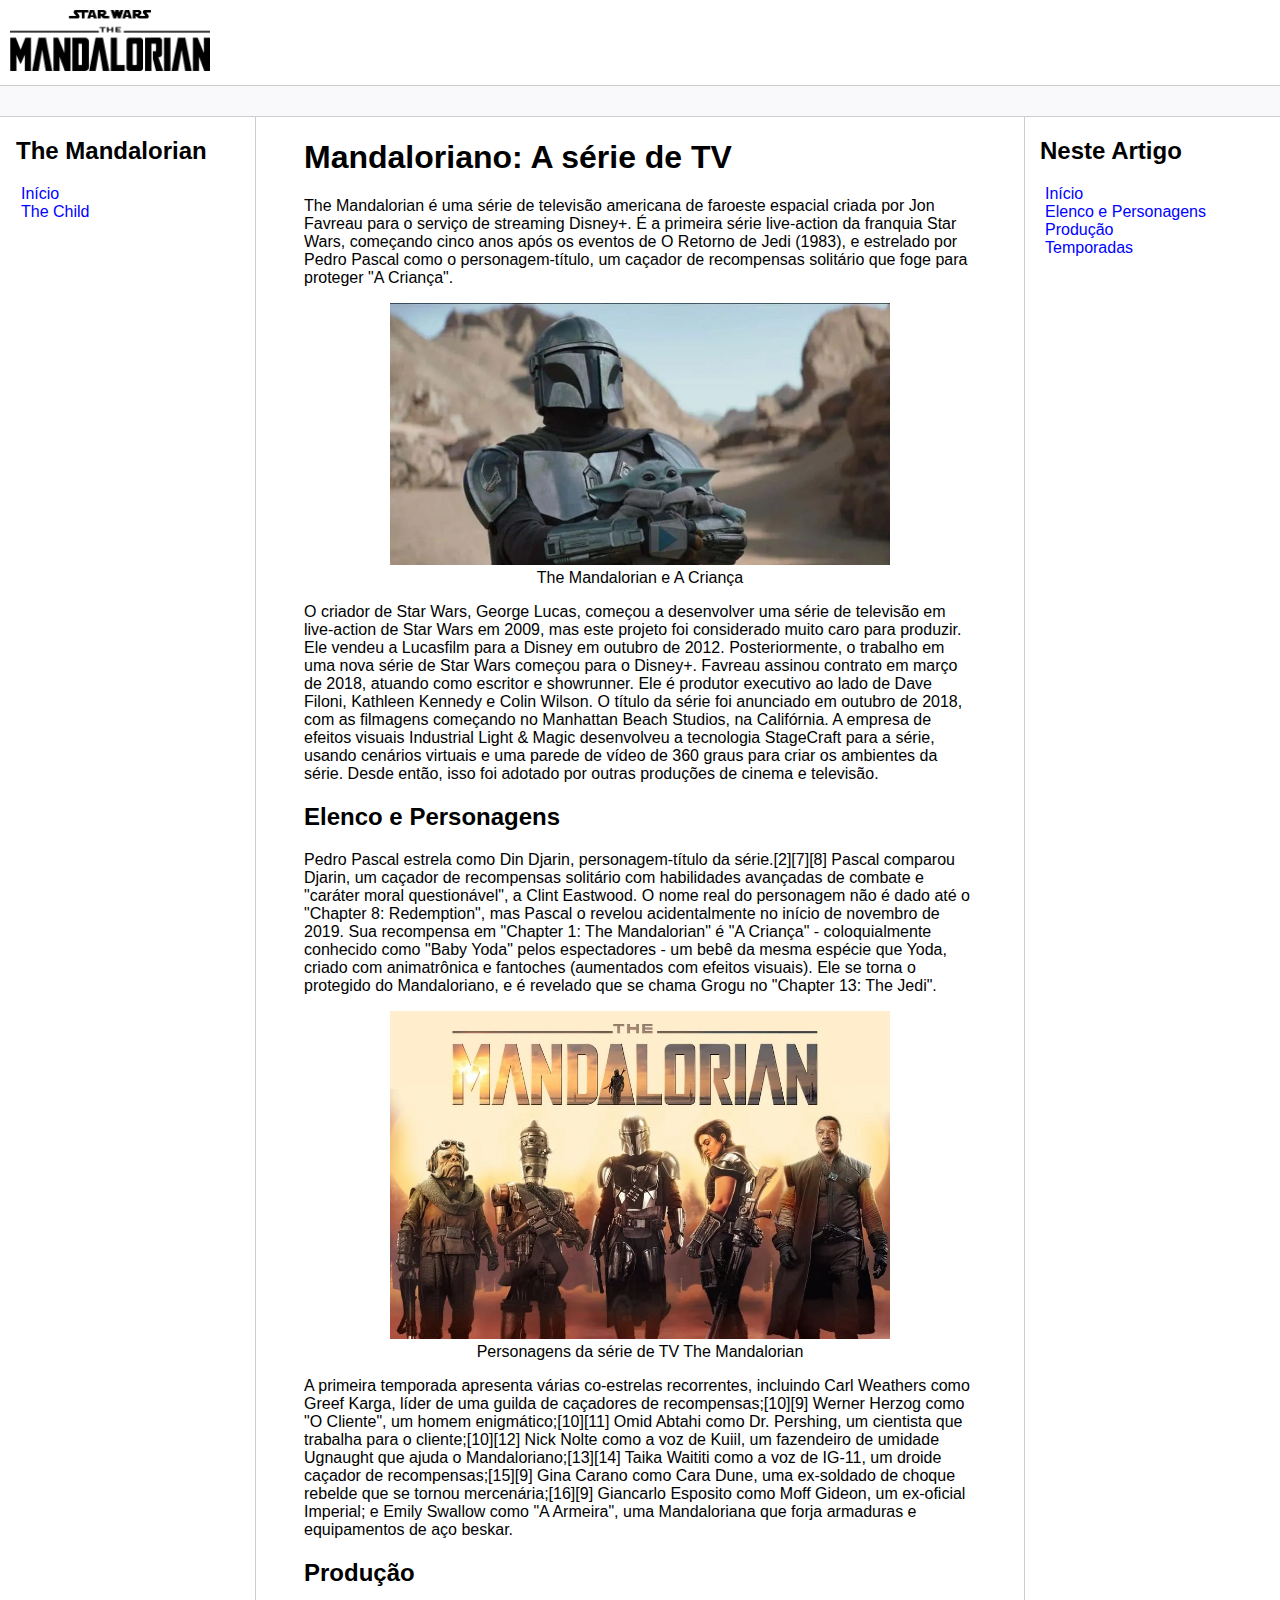
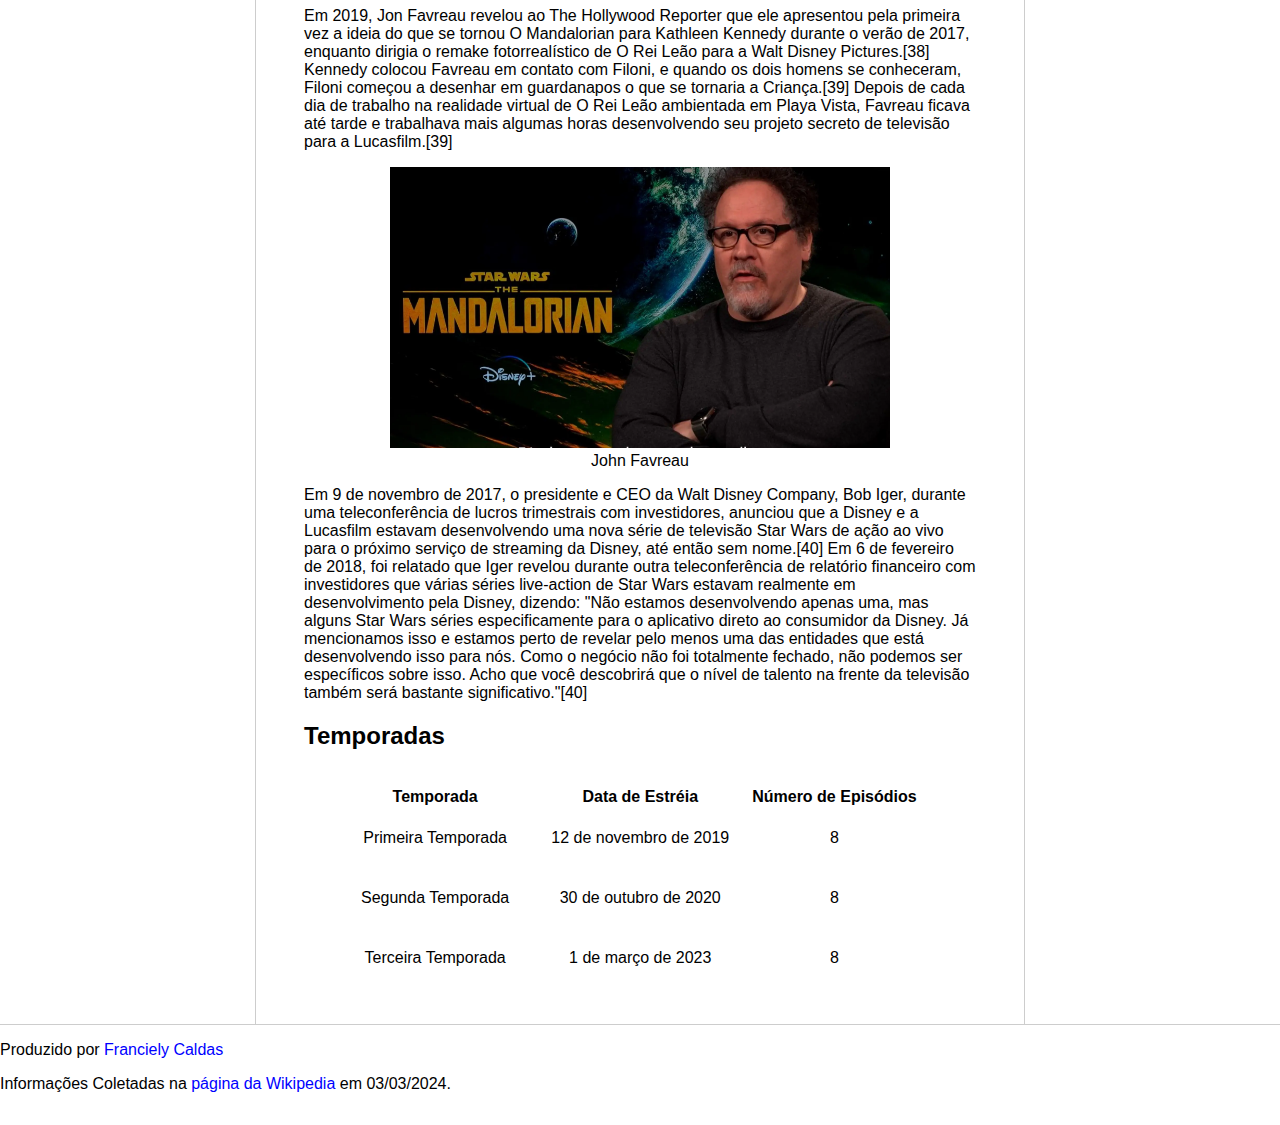
<file: index.html>
<!DOCTYPE html>
<html lang="pt-br">
<head>
    <meta charset="UTF-8">
    <meta http-equiv="X-UA-Compatible" content="IE=edge">
    <meta name="viewport" content="width=device-width, initial-scale=1.0">
    <title>Wiki | The Mandalorian</title>
    <link rel="stylesheet" href="assets/css/style.css">
</head>
<body>

    <header>   
        <div class="logo">
            <img alt ="Logo da série de tv The Mandalorian" src="[data-uri]" width="200"/>
        </div>
    </header>

    <nav class="bar"></nav>

    <section class="content">
        <aside class="sidebar">
            <h2 id="inicio">The Mandalorian</h2>
            <ul>
                <li><a href="index.html">Início</a></li>
                <li><a href="thechild.html">The Child</a></li>
            </ul>
        </aside>

        <main class="main">
            <h1>Mandaloriano: A série de TV</h1>
            <p>
                The Mandalorian é uma série de televisão americana de faroeste espacial criada por Jon Favreau para o serviço de streaming Disney+. É a primeira série live-action da franquia Star Wars, começando cinco anos após os eventos de O Retorno de Jedi (1983), e estrelado por Pedro Pascal como o personagem-título, um caçador de recompensas solitário que foge para proteger "A Criança".
            </p>
            <figure>
                <img src="/assets/images/mando_and_the_child.jpg" alt="The Mandalorian voando com A Criança">
                <figcaption>The Mandalorian e A Criança</figcaption>
            </figure>
            <p>
                O criador de Star Wars, George Lucas, começou a desenvolver uma série de televisão em live-action de Star Wars em 2009, mas este projeto foi considerado muito caro para produzir. Ele vendeu a Lucasfilm para a Disney em outubro de 2012. Posteriormente, o trabalho em uma nova série de Star Wars começou para o Disney+. Favreau assinou contrato em março de 2018, atuando como escritor e showrunner. Ele é produtor executivo ao lado de Dave Filoni, Kathleen Kennedy e Colin Wilson. O título da série foi anunciado em outubro de 2018, com as filmagens começando no Manhattan Beach Studios, na Califórnia. A empresa de efeitos visuais Industrial Light & Magic desenvolveu a tecnologia StageCraft para a série, usando cenários virtuais e uma parede de vídeo de 360 graus para criar os ambientes da série. Desde então, isso foi adotado por outras produções de cinema e televisão.
            </p>
            <h2 id="elencopersonagens">Elenco e Personagens</h2>
            <p>
                Pedro Pascal estrela como Din Djarin, personagem-título da série.[2][7][8] Pascal comparou Djarin, um caçador de recompensas solitário com habilidades avançadas de combate e "caráter moral questionável", a Clint Eastwood. O nome real do personagem não é dado até o "Chapter 8: Redemption", mas Pascal o revelou acidentalmente no início de novembro de 2019. Sua recompensa em "Chapter 1: The Mandalorian" é "A Criança" - coloquialmente conhecido como "Baby Yoda" pelos espectadores - um bebê da mesma espécie que Yoda, criado com animatrônica e fantoches (aumentados com efeitos visuais). Ele se torna o protegido do Mandaloriano, e é revelado que se chama Grogu no "Chapter 13: The Jedi".
            </p>
            <figure>
                <img title="Personagens Season 1" src="/assets/images/personagens.jpg"
                alt="Imagem com personagens da série de TV The Mandalorian">
                <figcaption>Personagens da série de TV The Mandalorian</figcaption>
            </figure>
            <p>
                A primeira temporada apresenta várias co-estrelas recorrentes, incluindo Carl Weathers como Greef Karga, líder de uma guilda de caçadores de recompensas;[10][9] Werner Herzog como "O Cliente", um homem enigmático;[10][11] Omid Abtahi como Dr. Pershing, um cientista que trabalha para o cliente;[10][12] Nick Nolte como a voz de Kuiil, um fazendeiro de umidade Ugnaught que ajuda o Mandaloriano;[13][14] Taika Waititi como a voz de IG-11, um droide caçador de recompensas;[15][9] Gina Carano como Cara Dune, uma ex-soldado de choque rebelde que se tornou mercenária;[16][9] Giancarlo Esposito como Moff Gideon, um ex-oficial Imperial; e Emily Swallow como "A Armeira", uma Mandaloriana que forja armaduras e equipamentos de aço beskar.
            </p>
            <h2 id="producao">Produção</h2>
            <p>
                Em 2019, Jon Favreau revelou ao The Hollywood Reporter que ele apresentou pela primeira vez a ideia do que se tornou O Mandalorian para Kathleen Kennedy durante o verão de 2017, enquanto dirigia o remake fotorrealístico de O Rei Leão para a Walt Disney Pictures.[38] Kennedy colocou Favreau em contato com Filoni, e quando os dois homens se conheceram, Filoni começou a desenhar em guardanapos o que se tornaria a Criança.[39] Depois de cada dia de trabalho na realidade virtual de O Rei Leão ambientada em Playa Vista, Favreau ficava até tarde e trabalhava mais algumas horas desenvolvendo seu projeto secreto de televisão para a Lucasfilm.[39]
            </p>
            <figure>
                <img src="/assets/images/jon_favreau.jpg" alt="Foto de John Favreau, produtor de The Mandalorian">
                <figcaption>John Favreau</figcaption>
            </figure>
            <p>
                Em 9 de novembro de 2017, o presidente e CEO da Walt Disney Company, Bob Iger, durante uma teleconferência de lucros trimestrais com investidores, anunciou que a Disney e a Lucasfilm estavam desenvolvendo uma nova série de televisão Star Wars de ação ao vivo para o próximo serviço de streaming da Disney, até então sem nome.[40] Em 6 de fevereiro de 2018, foi relatado que Iger revelou durante outra teleconferência de relatório financeiro com investidores que várias séries live-action de Star Wars estavam realmente em desenvolvimento pela Disney, dizendo: "Não estamos desenvolvendo apenas uma, mas alguns Star Wars séries especificamente para o aplicativo direto ao consumidor da Disney. Já mencionamos isso e estamos perto de revelar pelo menos uma das entidades que está desenvolvendo isso para nós. Como o negócio não foi totalmente fechado, não podemos ser específicos sobre isso. Acho que você descobrirá que o nível de talento na frente da televisão também será bastante significativo."[40]
            </p>
            <h2 id="temporadas">Temporadas</h2>
            <table class="table">
                <thead>
                    <tr>
                        <th>Temporada</th>
                        <th>Data de Estréia</th>
                        <th>Número de Episódios</th>
                    </tr>
                </thead>
                <tbody>
                    <tr>
                        <td>Primeira Temporada</td>
                        <td>12 de novembro de 2019</td>
                        <td>8</td>
                    </tr>
                    <tr>
                        <td>Segunda Temporada</td>
                        <td>30 de outubro de 2020</td>
                        <td>8</td>
                    </tr>
                    <tr>
                        <td>Terceira Temporada</td>
                        <td>1 de março de 2023</td>
                        <td>8</td>
                    </tr>
                </tbody>

            </table>
        </main>

        <aside class="anchors">
            <h2>Neste Artigo</h2>
            <ul>
                
                <li><a href="#inicio">Início</a></li>
                <li><a href="#elencopersonagem">Elenco e Personagens</a></li>
                <li><a href="#producao">Produção</a></li>
                <li><a href="#temporadas">Temporadas</a></li>
                
            </ul>
        </aside>
    </section>

    <footer class="footer">
        <p>Produzido por <a href="https://github.com/FrancielyCaldas" target="_blank">Franciely Caldas</a></p>
        <p>Informações Coletadas na <a href="https://pt.wikipedia.org/wiki/The_Mandalorian">página da Wikipedia</a> em <datetime>03/03/2024</datetime>.</p>
    </footer>
</body>
</html>
</file>
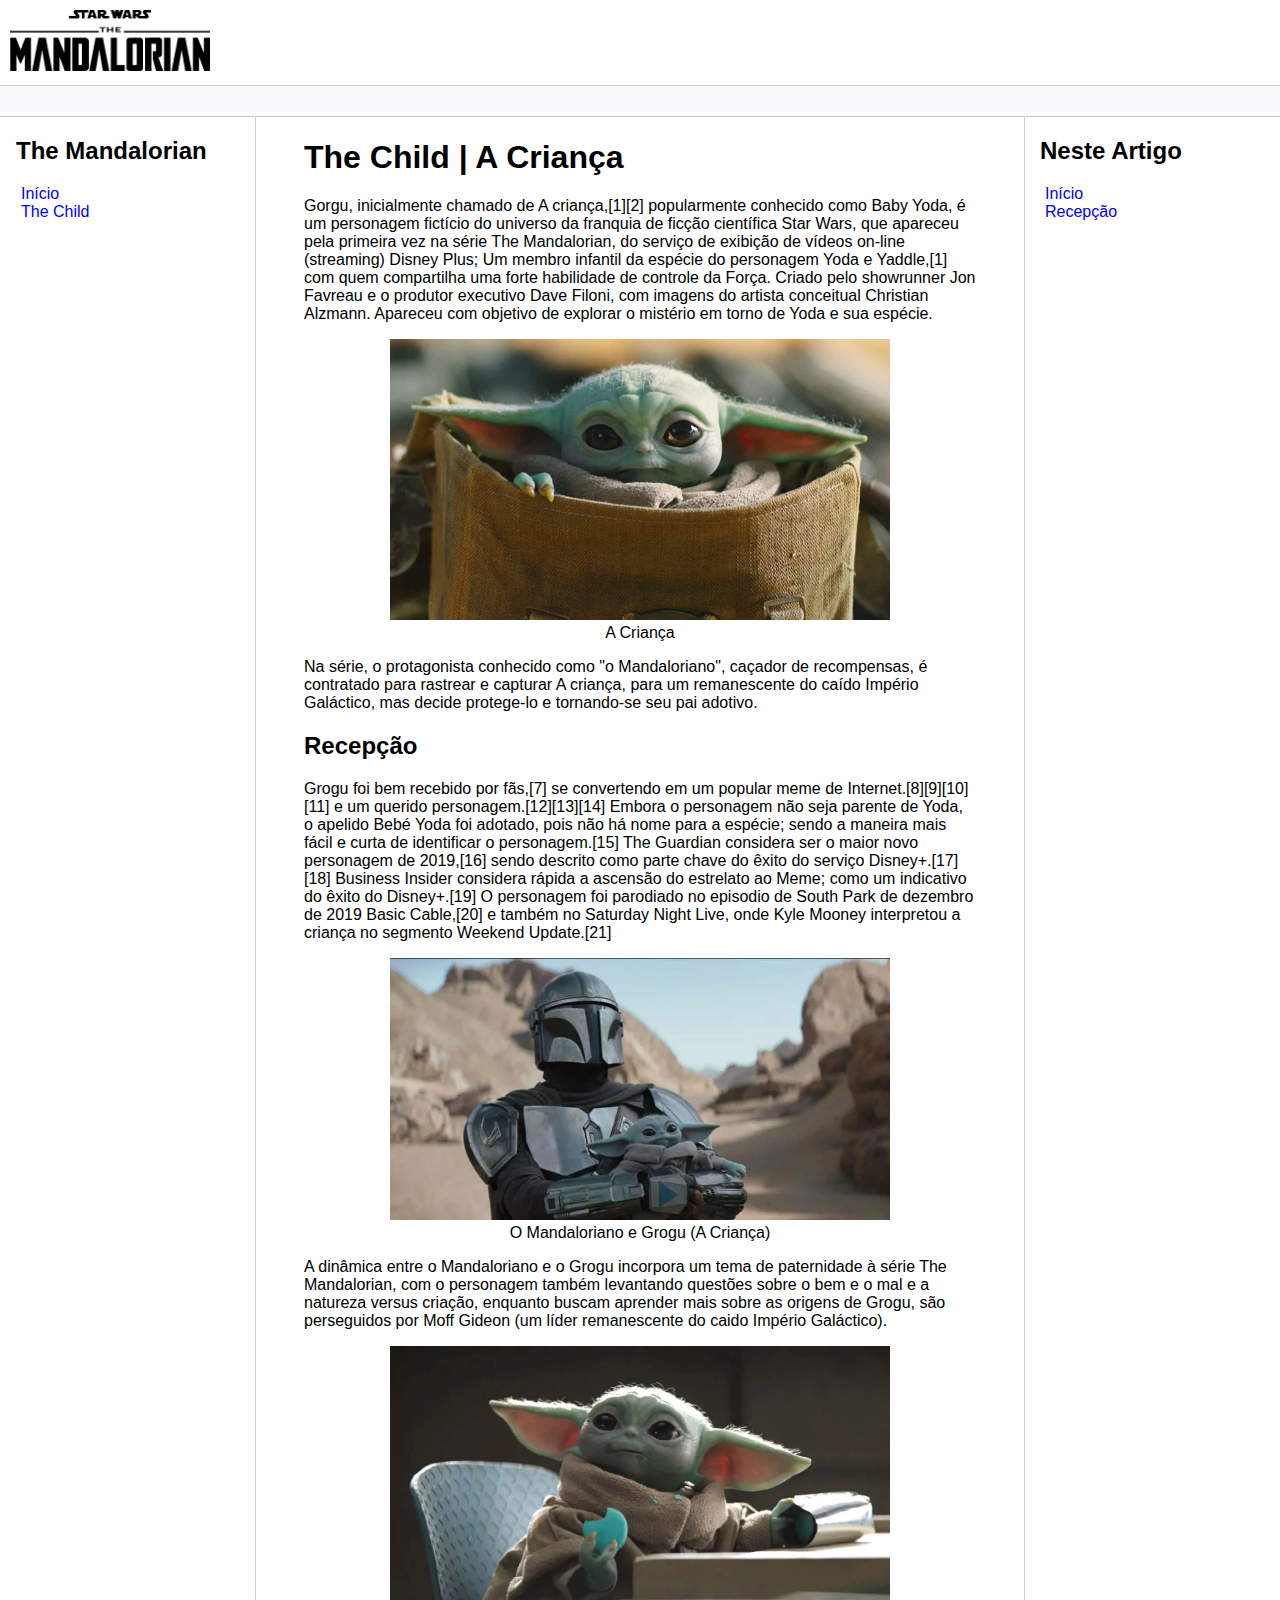
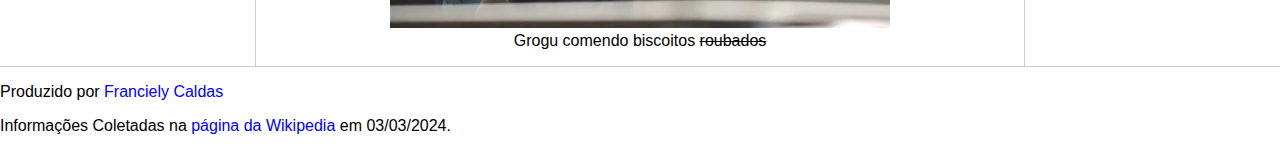
<file: thechild.html>
<!DOCTYPE html>
<html lang="pt-br">
<head>
    <meta charset="UTF-8">
    <meta http-equiv="X-UA-Compatible" content="IE=edge">
    <meta name="viewport" content="width=device-width, initial-scale=1.0">
    <title>Wiki | The Mandalorian</title>
    <link rel="stylesheet" href="assets/css/style.css">
</head>
<body>

    <header>   
        <div class="logo">
            <img alt ="Logo da série de tv The Mandalorian" src="[data-uri]" width="200"/>
        </div>
    </header>

    <nav class="bar"></nav>

    <section class="content">
        <aside class="sidebar">
            <h2 id="inicio">The Mandalorian</h2>
            <ul>
                <li><a href="index.html">Início</a></li>
                <li><a href="thechild.html">The Child</a></li>
                
            </ul>
        </aside>

        <main class="main">
            <h1>The Child | A Criança</h1>
            <p>
                Gorgu, inicialmente chamado de A criança,[1][2] popularmente conhecido como Baby Yoda, é um personagem fictício do universo da franquia de ficção científica Star Wars, que apareceu pela primeira vez na série The Mandalorian, do serviço de exibição de vídeos on-line (streaming) Disney Plus; Um membro infantil da espécie do personagem Yoda e Yaddle,[1] com quem compartilha uma forte habilidade de controle da Força. Criado pelo showrunner Jon Favreau e o produtor executivo Dave Filoni, com imagens do artista conceitual Christian Alzmann. Apareceu com objetivo de explorar o mistério em torno de Yoda e sua espécie.
            </p>
            <figure>
                <img src="/assets/images/the_child.jpg" alt="A Criança">
                <figcaption>A Criança</figcaption>
            </figure>
          <p>
            Na série, o protagonista conhecido como "o Mandaloriano", caçador de recompensas, é contratado para rastrear e capturar A criança, para um remanescente do caído Império Galáctico, mas decide protege-lo e tornando-se seu pai adotivo.
          </p>
          <h2 id="recepcao">Recepção</h2>        
          <p>
            Grogu foi bem recebido por fãs,[7] se convertendo em um popular meme de Internet.[8][9][10][11] e um querido personagem.[12][13][14] Embora o personagem não seja parente de Yoda, o apelido Bebé Yoda foi adotado, pois não há nome para a espécie; sendo a maneira mais fácil e curta de identificar o personagem.[15] The Guardian considera ser o maior novo personagem de 2019,[16] sendo descrito como parte chave do êxito do serviço Disney+.[17][18] Business Insider considera rápida a ascensão do estrelato ao Meme; como um indicativo do êxito do Disney+.[19]

O personagem foi parodiado no episodio de South Park de dezembro de 2019 Basic Cable,[20] e também no Saturday Night Live, onde Kyle Mooney interpretou a criança no segmento Weekend Update.[21]
          </p>
          <figure>
            <img src="assets/images/mando_and_the_child.jpg" alt="O Mandaloriano e Grogu (A Criança)">
            <figcaption>O Mandaloriano e Grogu (A Criança)</figcaption>
          </figure>
          <p>
            A dinâmica entre o Mandaloriano e o Grogu incorpora um tema de paternidade à série The Mandalorian, com o personagem também levantando questões sobre o bem e o mal e a natureza versus criação, enquanto buscam aprender mais sobre as origens de Grogu, são perseguidos por Moff Gideon (um líder remanescente do caido Império Galáctico).

          </p>
          <figure>
            <img src="assets/images/grogu_eating_cookies.jpg" alt="Grogu comendo biscoitos roubados">
            <figcaption>Grogu comendo biscoitos <del>roubados</del></figcaption>
          </figure>
        </main>

        <aside class="anchors">
            <h2>Neste Artigo</h2>
            <ul>
                
                <li><a href="#inicio">Início</a></li>
                <li><a href="#recepcao">Recepção</a></li>
                
            </ul>
        </aside>
    </section>

    <footer class="footer">
        <p>Produzido por <a href="https://github.com/FrancielyCaldas" target="_blank">Franciely Caldas</a></p>
        <p>Informações Coletadas na <a href="https://pt.wikipedia.org/wiki/The_Mandalorian">página da Wikipedia</a> em <datetime>03/03/2024</datetime>.</p>
    </footer>
</body>
</html>
</file>
<file: assets/css/style.css>
body, html {
    margin: 0;
    padding: 0;
    font-family: 'Segoe UI', Tahoma, Geneva, Verdana, sans-serif;
}
ul { list-style: none; padding-left: 5px; }
a { color:blue; text-decoration: none;}
a:hover{
    color:green;
}
.bar {
    background-color: #f9f9fb;
    padding:15px;
    border-top: solid 1px #cdcdcd;
    border-bottom: solid 1px #cdcdcd;
}
.content {
    max-width: 1440px;
    margin: auto;
    grid-gap: 3rem;
    display: grid;
    gap: 3rem;
    grid-template-areas: "sidebar main anchors";
    grid-template-columns: minmax(0,15rem) minmax(0,2.5fr) minmax(0,15rem);
    padding-left: 1rem;
    padding-right: 1rem;
}
.footer {
    min-height: 100px;
    border-top: solid 1px #cdcdcd;
}
.anchors {
    border-left: solid 1px #cdcdcd;
    padding-left: 15px;
}
.sidebar {
    border-right: solid 1px #cdcdcd;
}
figure {
    text-align: center;
}
.logo{
    margin: 10px;
}
figure > img{
    width: 500px;
}
.table{
    margin: 20px;
    padding: 15px;
    text-align: center;
}
table > tbody > tr > td{
    padding: 20px;
}
</file>
